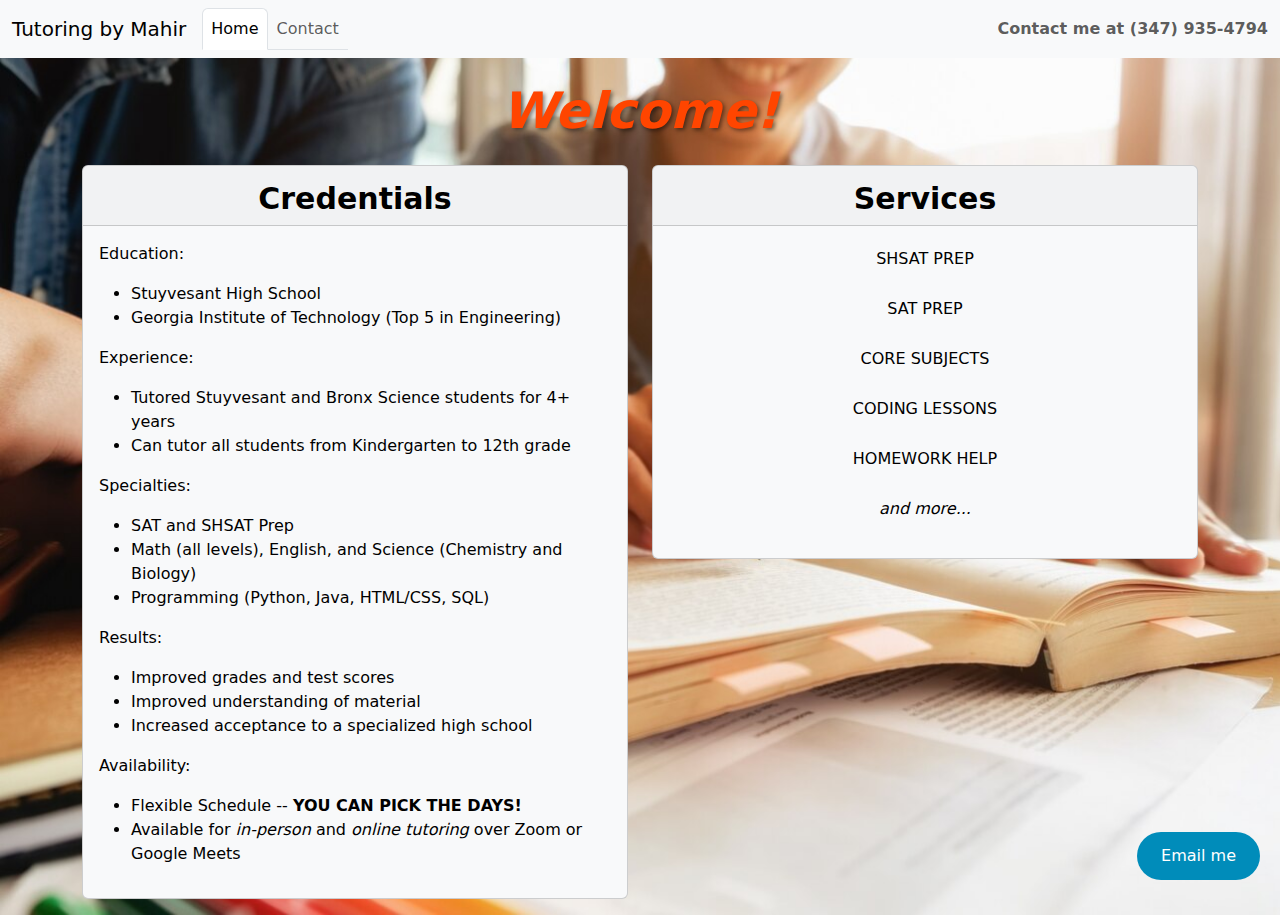
<file: index.html>
<!DOCTYPE html>
<html lang="en">
  <head>
    <meta charset="UTF-8" />
    <meta name="viewport" content="width=device-width, initial-scale=1"/>
    <title>Home</title>
    <style>
      body {
        background-image: url("img/backgroundimg.jpg");
        background-repeat: no-repeat;
        background-size: cover;
        min-height: 100vh;
      }
    </style>
    <link
      href="https://cdn.jsdelivr.net/npm/bootstrap@5.3.3/dist/css/bootstrap.min.css"
      rel="stylesheet"
      integrity="sha384-QWTKZyjpPEjISv5WaRU9OFeRpok6YctnYmDr5pNlyT2bRjXh0JMhjY6hW+ALEwIH"
      crossorigin="anonymous"
    />
    <link rel="stylesheet" href="src/styles.css"/>
  </head>
  <body>
    <!-- Navbar -->
    <nav class="navbar navbar-expand-lg bg-body-tertiary">
      <div class="container-fluid">
        <a class="navbar-brand">Tutoring by Mahir</a>
        <button
          class="navbar-toggler"
          type="button"
          data-bs-toggle="collapse"
          data-bs-target="#navbarText"
          aria-controls="navbarText"
          aria-expanded="false"
          aria-label="Toggle navigation"
        >
          <span class="navbar-toggler-icon"></span>
        </button>
        <div class="collapse navbar-collapse" id="navbarText">
          <ul class="navbar-nav nav-tabs me-auto mb-2 mb-lg-0">
            <li class="nav-item">
              <a class="nav-link active" aria-current="page" href="#">Home</a>
            </li>
            <!-- <li class="nav-item">
                <a class="nav-link" href="flyer.html">Flyer</a>
              </li> -->
            <li class="nav-item">
              <a class="nav-link" href="contact.html">Contact</a>
            </li>
          </ul>
          <span class="navbar-text">
            <b>Contact me at (347) 935-4794</b>
          </span>
        </div>
      </div>
    </nav>
    <!-- end of Navbar -->

    <!-- main content -->
    <div style="text-align: center; font-size: 50px; color: rgb(255, 69, 0); text-shadow: 2px 2px 4px rgba(0, 0, 0, 0.5);" class="p-3"><b><i>Welcome!</i></b></div>
    <div class="container">
        <div class="row">
            <div class="col-md-6">
                <div class="card text-bg-light mb-3">
                    <h5 style="font-size: 30px; text-align: center; padding-top: 15px;" class="card-header"><b>Credentials</b></h5>
                    <div class="card-body">
                        <!-- <h5 style="color: rgb(62, 82, 40);" class="card-title">Who am I?</h5>
                      <p class="card-text">I am a private tutor attending Georgia Institute of Technology with over 4 years of tutoring experience.</p>
                        <h5 style="color: rgb(62, 82, 40);" class="card-title">Why choose me?</h5> -->
                        <p class="card-text">Education: </p>
                        <ul>
                            <li>Stuyvesant High School</li>
                            <li>Georgia Institute of Technology (Top 5 in Engineering)</li>
                            <!-- <li>SAT: 1550</li> -->
                        </ul>
                        <p class="card-text">Experience: </p>
                        <ul>
                            <li>Tutored Stuyvesant and Bronx Science students for 4+ years</li>
                            <li>Can tutor all students from Kindergarten to 12th grade</li>
                        </ul>
                        <p class="card-text">Specialties: </p>
                        <ul>
                            <li>SAT and SHSAT Prep</li>
                            <li>Math (all levels), English, and Science (Chemistry and Biology)</li>
                            <li>Programming (Python, Java, HTML/CSS, SQL)</li>
                        </ul>
                        <p class="card-text">Results: </p>
                        <ul>
                            <li>Improved grades and test scores</li>
                            <li>Improved understanding of material</li>
                            <li>Increased acceptance to a specialized high school</li>
                        </ul>
                        <p class="card-text">Availability: </p>
                        <ul>
                            <li>Flexible Schedule -- <b>YOU CAN PICK THE DAYS!</b></li>
                            <li>Available for <i>in-person</i> and <i>online tutoring</i> over Zoom or Google Meets</li>
                        </ul>
                        <!-- <p class="card-text">Pricing: </p>
                        <ul>
                            <li>$40/hour for in-person tutoring and online tutoring</li>
                            <li><b>$30/HR IF YOU START IN JUNE</b></li>
                        </ul> -->
                    </div>
                </div>
            </div>
            <div class="col-md-6">
                <div class="card text-bg-light mb-3">
                    <h5 style="font-size: 30px; text-align: center; padding-top: 15px;" class="card-header"><b>Services</b></h5>
                    <div class="card-body">
                            <p style="padding: 5px 0; text-align: center;">SHSAT PREP</p>
                            <p style="padding: 5px 0; text-align: center">SAT PREP</p>
                            <p style="padding: 5px 0; text-align: center">CORE SUBJECTS</p>
                            <p style="padding: 5px 0; text-align: center">CODING LESSONS</p>
                            <!-- <p style="padding: 5px 0; text-align: center">COLLEGE APPLICATION HELP</p> -->
                            <p style="padding: 5px 0; text-align: center">HOMEWORK HELP</p>
                            <!-- <p style="padding: 5px 0; text-align: center">REGENTS PREP</p> -->
                            <p style="padding: 5px 0; text-align: center"><i>and more...</i></p>
                    </div>
                </div>
            </div>
        </div>
    </div>
    <!-- end of main content -->

    <!-- Footer -->
    <script
      src="https://cdn.jsdelivr.net/npm/@popperjs/core@2.11.8/dist/umd/popper.min.js"
      integrity="sha384-I7E8VVD/ismYTF4hNIPjVp/Zjvgyol6VFvRkX/vR+Vc4jQkC+hVqc2pM8ODewa9r"
      crossorigin="anonymous"
    ></script>
    <script
      src="https://cdn.jsdelivr.net/npm/bootstrap@5.3.3/dist/js/bootstrap.min.js"
      integrity="sha384-0pUGZvbkm6XF6gxjEnlmuGrJXVbNuzT9qBBavbLwCsOGabYfZo0T0to5eqruptLy"
      crossorigin="anonymous"
    ></script>
    <a href="mailto:mahirriki12@gmail.com" class="float-email-button">Email me</a>
  </body>
</html>
</file>
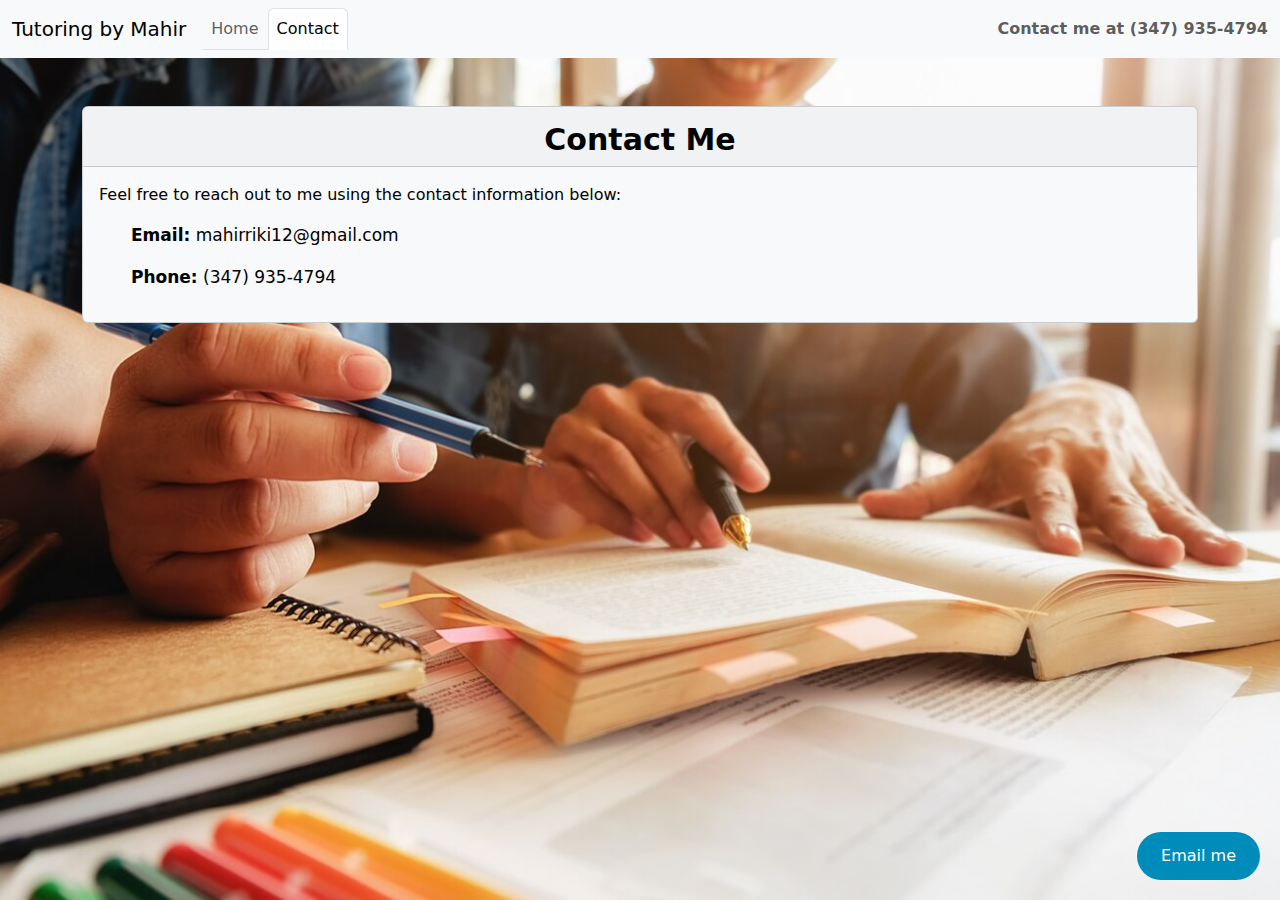
<file: contact.html>
<!DOCTYPE html>
<html lang="en">
  <head>
    <meta charset="UTF-8" />
    <meta name="viewport" content="width=device-width, initial-scale=1"/>
    <title>Contact</title>
    <style>
      body {
        background-image: url("img/backgroundimg.jpg");
        background-repeat: no-repeat;
        background-size: cover;
        min-height: 100vh;
      }
    </style>
    <link
      href="https://cdn.jsdelivr.net/npm/bootstrap@5.3.3/dist/css/bootstrap.min.css"
      rel="stylesheet"
      integrity="sha384-QWTKZyjpPEjISv5WaRU9OFeRpok6YctnYmDr5pNlyT2bRjXh0JMhjY6hW+ALEwIH"
      crossorigin="anonymous"
    />
    <link rel="stylesheet" href="src/styles.css"/>
  </head>
  <body>
    <!-- Navbar -->
    <nav class="navbar navbar-expand-lg bg-body-tertiary">
      <div class="container-fluid">
        <a class="navbar-brand">Tutoring by Mahir</a>
        <button
          class="navbar-toggler"
          type="button"
          data-bs-toggle="collapse"
          data-bs-target="#navbarText"
          aria-controls="navbarText"
          aria-expanded="false"
          aria-label="Toggle navigation"
        >
          <span class="navbar-toggler-icon"></span>
        </button>
        <div class="collapse navbar-collapse" id="navbarText">
          <ul class="navbar-nav nav-tabs me-auto mb-2 mb-lg-0">
            <li class="nav-item">
              <a class="nav-link" href="index.html">Home</a>
            </li>
            <!-- <li class="nav-item">
                <a class="nav-link" href="flyer.html">Flyer</a>
              </li> -->
            <li class="nav-item">
              <a class="nav-link active" aria-current="page" href="#">Contact</a>
            </li>
          </ul>
          <span class="navbar-text">
            <b>Contact me at (347) 935-4794</b>
          </span>
        </div>
      </div>
    </nav>
    <!-- end of Navbar -->

    <!-- main content -->
    <div class="container mt-5">
      <div class="card text-bg-light mb-3">
        <h5 style="font-size: 30px; text-align: center; padding-top: 15px;" class="card-header"><b>Contact Me</b></h5>
        <div class="card-body">
          <p>Feel free to reach out to me using the contact information below:</p>
            <ul style="font-size: 17px;">
              <p><b>Email:</b> mahirriki12@gmail.com</p>
              <p><b>Phone:</b> (347) 935-4794</p>
            </ul>
        </div>
      </div>
    </div>
    <!-- end of main content -->
    <script
      src="https://cdn.jsdelivr.net/npm/@popperjs/core@2.11.8/dist/umd/popper.min.js"
      integrity="sha384-I7E8VVD/ismYTF4hNIPjVp/Zjvgyol6VFvRkX/vR+Vc4jQkC+hVqc2pM8ODewa9r"
      crossorigin="anonymous"
    ></script>
    <script
      src="https://cdn.jsdelivr.net/npm/bootstrap@5.3.3/dist/js/bootstrap.min.js"
      integrity="sha384-0pUGZvbkm6XF6gxjEnlmuGrJXVbNuzT9qBBavbLwCsOGabYfZo0T0to5eqruptLy"
      crossorigin="anonymous"
    ></script>
    <a href="mailto:mahirriki12@gmail.com" class="float-email-button">Email me</a>
  </body>
</html>
</file>
<file: src/styles.css>
.float-email-button {
    position: fixed;
    bottom: 20px;
    right: 20px;
    background-color: #008CBA; 
    color: white;
    padding: 12px 24px;
    border: none;
    border-radius: 50px;
    text-align: center;
    text-decoration: none;
    display: inline-block;
    font-size: 16px;
    transition-duration: 0.4s;
    cursor: pointer;
  }
  
  .float-email-button:hover {
    background-color: white;
    color: black;
  }
</file>
